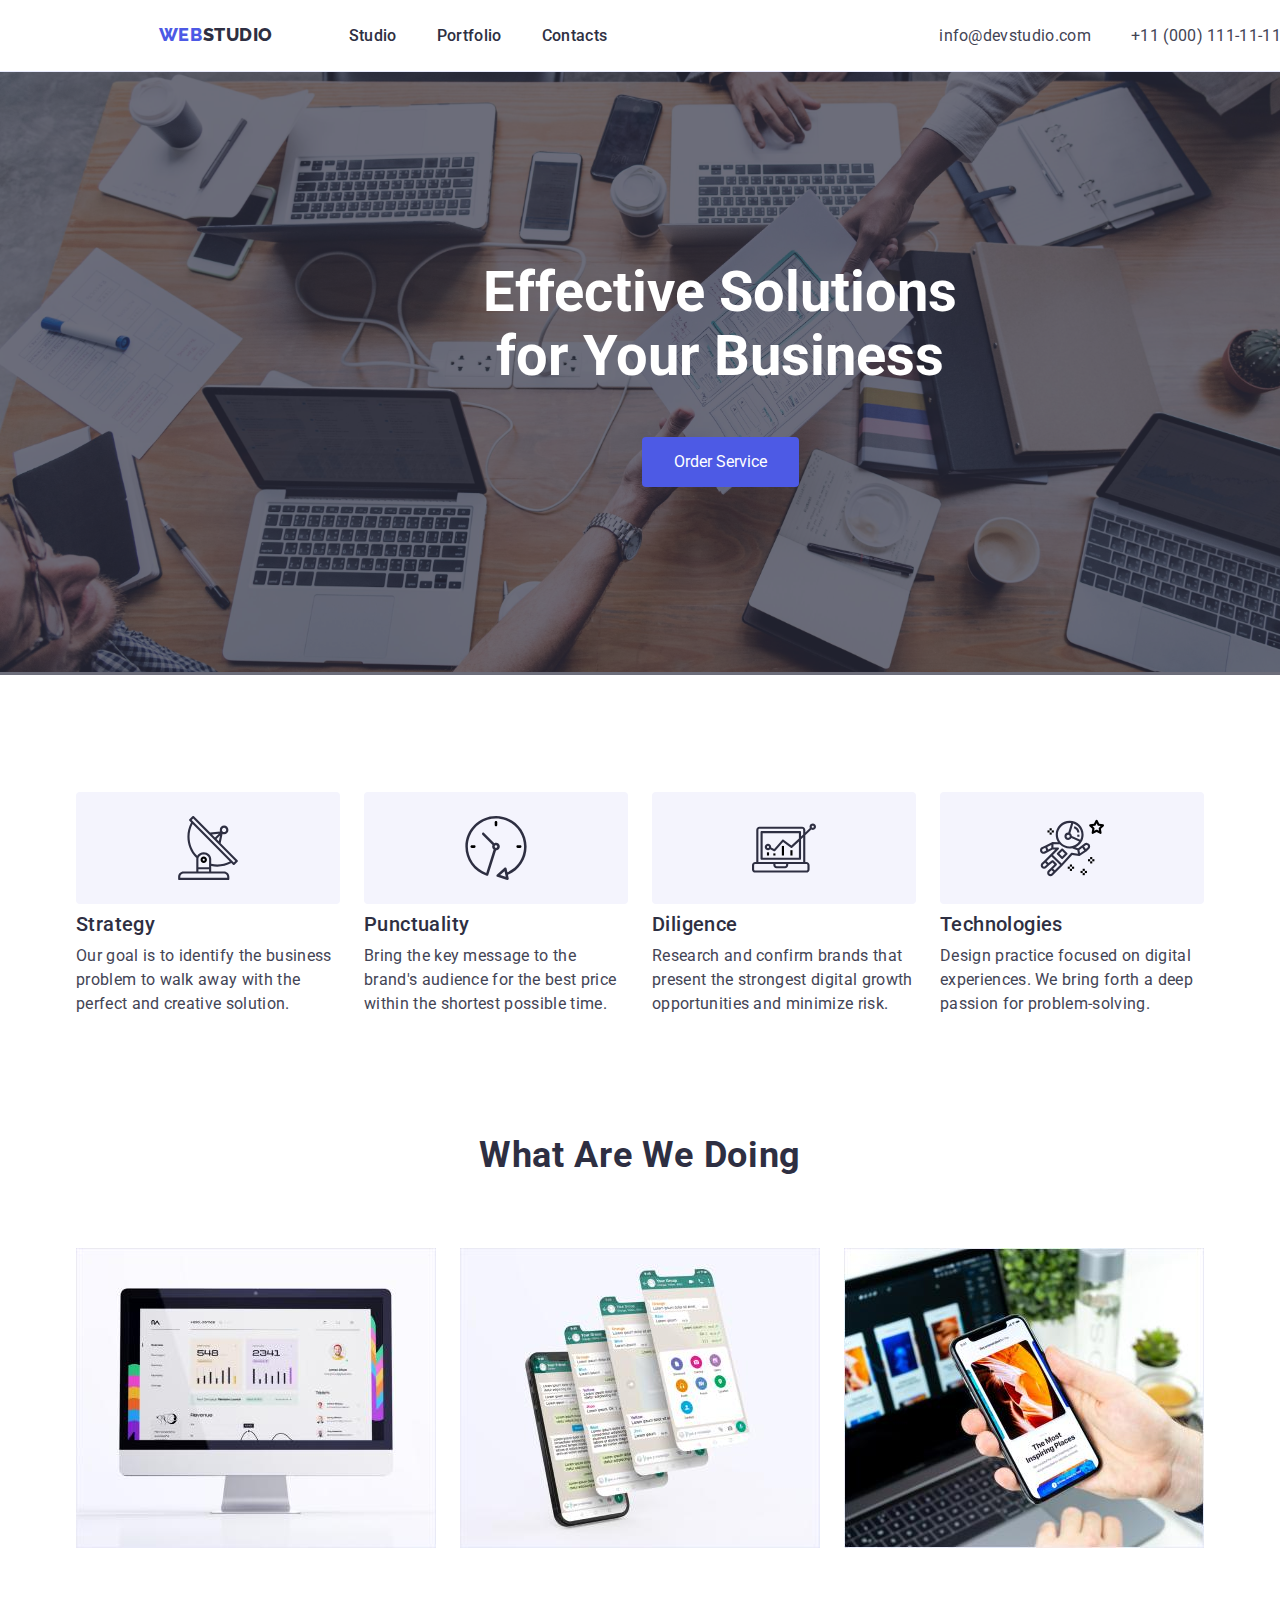
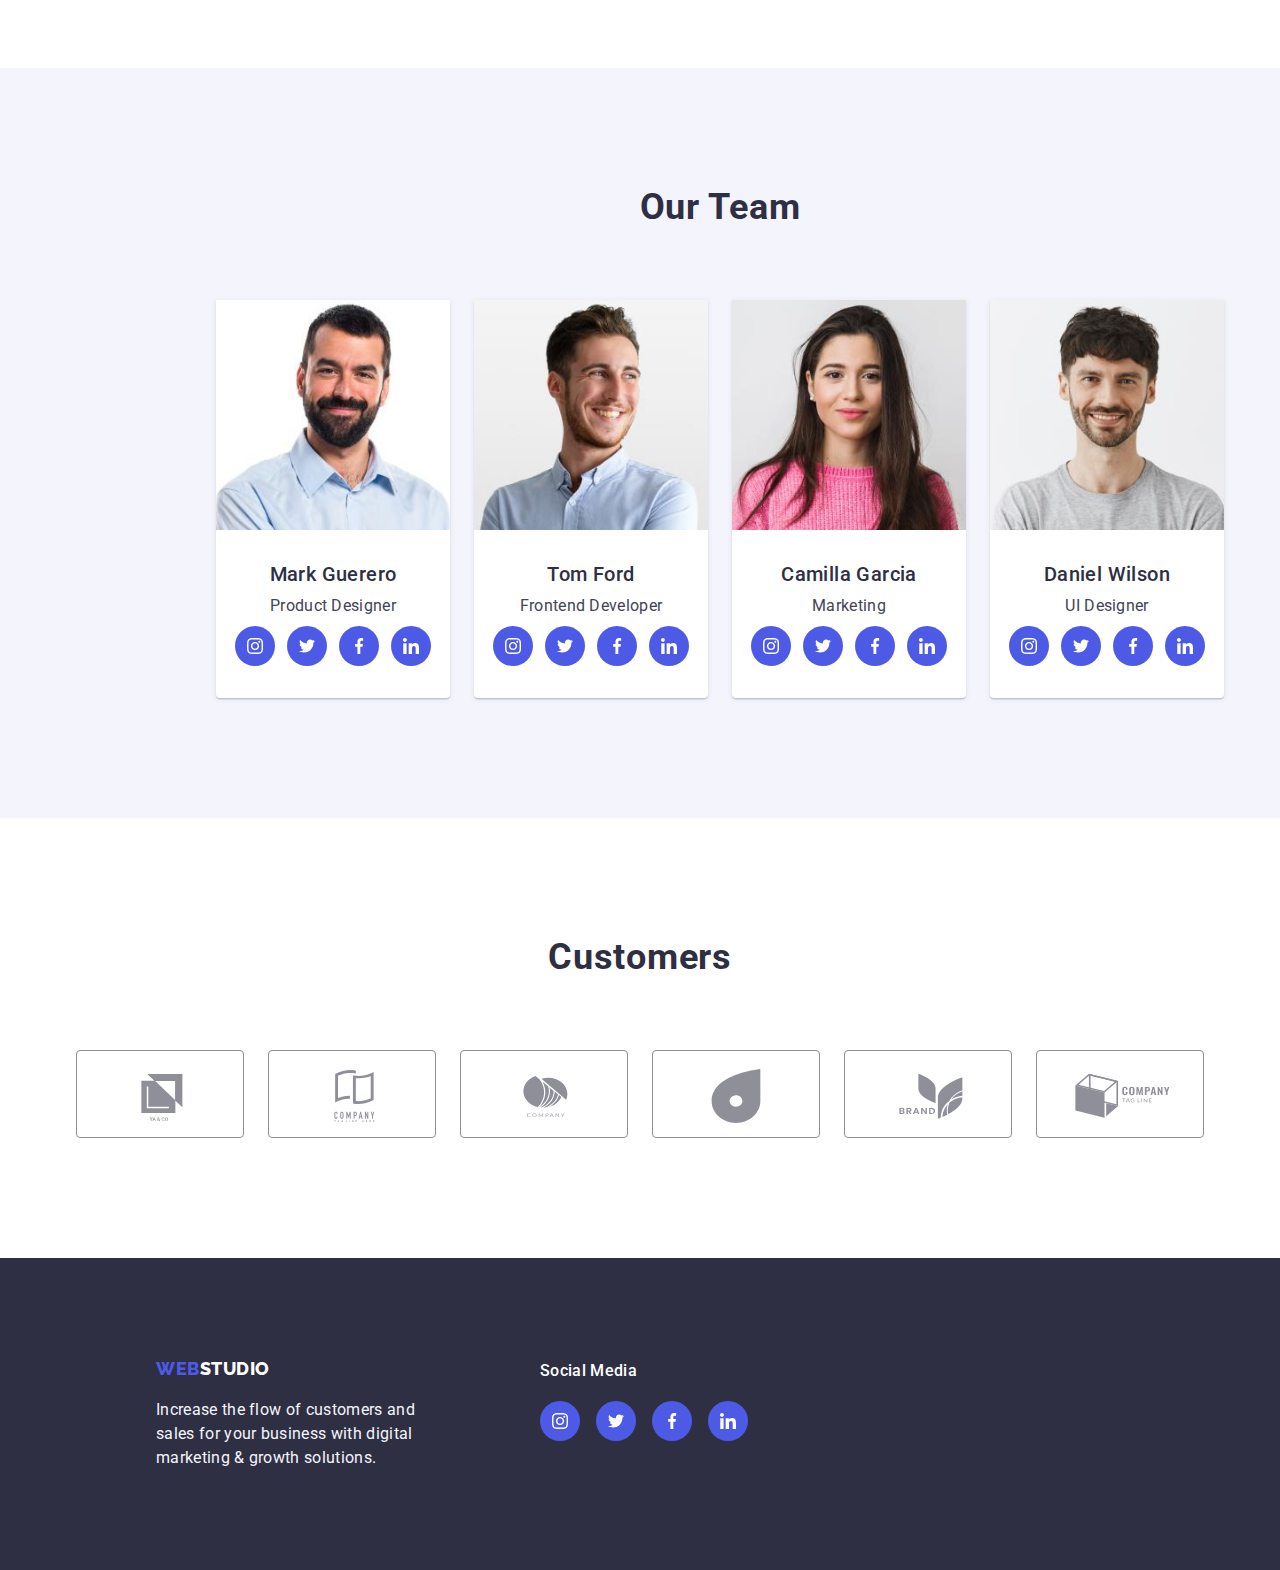
<file: index.html>
<!DOCTYPE html>
<html lang="en">
  <head>
    <meta charset="UTF-8" />
    <meta name="viewport" content="width=device-width, initial-scale=1.0" />
    <title>Studio</title>
    <link rel="preconnect" href="https://fonts.googleapis.com" />
    <link rel="preconnect" href="https://fonts.gstatic.com" crossorigin />
    <link
      href="https://fonts.googleapis.com/css2?family=Qwitcher+Grypen:wght@700&family=Raleway:wght@800&family=Roboto:wght@400;500;700;900&display=swap"
      rel="stylesheet"
    />
    <link rel="stylesheet" href="./CSS/styles.css" />
    <link rel="stylesheet" href="./CSS/modern-normalize.css" />
  </head>
  <body>
    <!--Header / Top Line-->
    <header class="container top-line">
      <div class="header-logo-container">
        <h4>
          <a class="header-logo" href="index.html"
            ><span class="logo">WEB</span>STUDIO</a
          >
        </h4>
      </div>
      <nav class="main-header">
        <ul class="main main-header-menu">
          <li class="main-header-menu-list">
            <a class="main-header-menu-list-items" href="index.html">Studio</a>
          </li>
          <li class="main-header-menu-list">
            <a class="main-header-menu-list-items" href="portfolio.html"
              >Portfolio</a
            >
          </li>
          <li class="main-header-menu-list">
            <a class="main-header-menu-list-items" href="#">Contacts</a>
          </li>
        </ul>
      </nav>
      <div class="contact-header">
        <ul class="contact-header-menu">
          <li class="contact-header-menu-list">
            <a
              class="contact-header-menu-list-items"
              href="mailto:info@devstudio.com"
              >info@devstudio.com</a
            >
          </li>
          <li class="contact-header-menu-list">
            <a class="contact-header-menu-list-items" href="tel:+110001111111">
              +11 (000) 111-11-11</a
            >
          </li>
        </ul>
      </div>
    </header>
    <!--HERO SECTION-->
    <section class="container hero-section">
      <div class="main-section-container">
        <h1 class="main-section">
          Effective Solutions <br />
          for Your Business
        </h1>

        <button class="button hero-button" type="button">Order Service</button>
      </div>
    </section>

    <!--SECTION ONE-->
    <section class="container section-one">
      <ul class="section-one-list">
        <li class="section-one-list-item">
          <div class="list-container">
            <div class="icon-list">
            <svg class="icon-section-one">
              <use xlink:href="images/icons.svg#icon-antenna""></use>
            </svg>
              </div>
            <h3 class="section-one-list-item-info">Strategy</h3>
            <p class="section-one-list-item-def">
              Our goal is to identify the business problem to walk away with the
              perfect and creative solution.
            </p>
          </div>
        </li>
        <li class="section-one-list-item">
          <div class="list-container">
             <div class="icon-list">
            <svg class="icon-section-one">
              <use xlink:href="images/icons.svg#icon-clock""></use>
            </svg>
              </div>
            <h3 class="section-one-list-item-info">Punctuality</h3>
            <p class="section-one-list-item-def">
              Bring the key message to the brand's audience for the best price
              within the shortest possible time.
            </p>
          </div>
        </li>
        <li class="section-one-list-item">
          <div class="list-container">
             <div class="icon-list">
            <svg class="icon-section-one">
              <use xlink:href="images/icons.svg#icon-graph"></use>
            </svg>
              </div>
            <h3 class="section-one-list-item-info">Diligence</h3>
            <p class="section-one-list-item-def">
              Research and confirm brands that present the strongest digital
              growth opportunities and minimize risk.
            </p>
          </div>
        </li>
        <li class="section-one-list-item">
          <div class="list-container">
             <div class="icon-list">
            <svg class="icon-section-one">
              <use xlink:href="images/icons.svg#icon-astronaut"></use>
            </svg>
              </div>
            <h3 class="section-one-list-item-info">Technologies</h3>
            <p class="section-one-list-item-def">
              Design practice focused on digital experiences. We bring forth a
              deep passion for problem-solving.
            </p>
          </div>
        </li>
      </ul>
    </section>
    <!--SECTION TWO-->
    <section class="container section-two">
      <h2 class="section-two-info">What are we doing</h2>
      <ul class="section-two-list">
        <li class="section-two-list-item">
          <img
            src="images/img-rectangle.jpg"
            alt="Stock exhange picture"
            width="360"
            height="300"
          />
        </li>
        <li class="section-two-list-item">
          <img
            src="images/img2.jpg"
            alt="Whatsapp screenshot"
            width="360"
            height="300"
          />
        </li>
        <li class="section-two-list-item">
          <img
            src="images/img3.jpg"
            alt="picture of a beautiful website"
            width="360"
            height="300"
          />
        </li>
      </ul>
    </section>
    <!--SECTION THREE-->
    <section class="container section-three">
      <h2 class="section-three-info">Our Team</h2>
      <ul class="section-three-list">
        <li class="section-three-list-item">
          <div class="list-two">
               <img
                src="images/img-mark.jpg"
                alt="man with beard"
                width="234"
                height="230"
               />
            <div class="team-details">
                <h3 class="section-three-list-item-name">Mark Guerero</h3>
                <p class="section-three-list-item-title">Product Designer</p>

                <div class="icon-team">
                  <a class="icon-link" href="https://www.instagram.com/" target="_blank">
                     <svg class="icon-ellipse icon-container">
                      <use xlink:href="images/icons.svg#icon-Ellipse"></use></svg>
                      <svg class="icon icon-instagram">
                        <use xlink:href="images/icons.svg#icon-instagram"></use></svg>
                    </a>
                

               
                <a class="icon-link" href="https://www.twitter.com/" target="_blank">
                   <svg class="icon-ellipse icon-container">
                    <use xlink:href="images/icons.svg#icon-Ellipse"></use></svg>
                    <svg class="icon icon-twitter" >
                      <use xlink:href="images/icons.svg#icon-twitter"></use></svg>
                </a>
           

               
               <a class="icon-link" href="https://www.facebook.com/" target="_blank">
                  <svg class="icon-ellipse icon-container">
                <use xlink:href="images/icons.svg#icon-Ellipse"></use>
               </svg>
               <svg class="icon icon-facebook">
                <use xlink:href="images/icons.svg#icon-facebook"></use>
               </svg>
               </a>
                

            
               <a class="icon-link" href="https://www.linkedin.com/" target="_blank">
                 <svg class="icon-ellipse icon-container">
                <use xlink:href="images/icons.svg#icon-Ellipse"></use>
               </svg>
               <svg class="icon icon-linked-in">
                <use xlink:href="images/icons.svg#icon-linked-in"></use>
               </svg>
               </a>
               </div>

            </div>
          </div>
        </li>
        <li class="section-three-list-item">
          <div class="list-two">
            <img
              src="images/img-tom.jpg"
              alt="smiling man"
              width="234"
              height="230"
            />
            <div class="team-details">
              <h3 class="section-three-list-item-name">Tom Ford</h3>
              <p class="section-three-list-item-title">Frontend Developer</p>

              <div class="icon-team">
                  <a class="icon-link" href="https://www.instagram.com/" target="_blank">
                     <svg class="icon-ellipse icon-container">
                      <use xlink:href="images/icons.svg#icon-Ellipse"></use></svg>
                      <svg class="icon icon-instagram">
                        <use xlink:href="images/icons.svg#icon-instagram"></use></svg>
                    </a>
                

               
                <a class="icon-link" href="https://www.twitter.com/" target="_blank">
                   <svg class="icon-ellipse icon-container">
                    <use xlink:href="images/icons.svg#icon-Ellipse"></use></svg>
                    <svg class="icon icon-twitter" >
                      <use xlink:href="images/icons.svg#icon-twitter"></use></svg>
                </a>
           

               
               <a class="icon-link" href="https://www.facebook.com/" target="_blank">
                  <svg class="icon-ellipse icon-container">
                <use xlink:href="images/icons.svg#icon-Ellipse"></use>
               </svg>
               <svg class="icon icon-facebook">
                <use xlink:href="images/icons.svg#icon-facebook"></use>
               </svg>
               </a>
                

            
               <a class="icon-link" href="https://www.linkedin.com/" target="_blank">
                 <svg class="icon-ellipse icon-container">
                <use xlink:href="images/icons.svg#icon-Ellipse"></use>
               </svg>
               <svg class="icon icon-linked-in">
                <use xlink:href="images/icons.svg#icon-linked-in"></use>
               </svg>
               </a>
               </div>


            </div>
          </div>
        </li>
        <li class="section-three-list-item">
          <div class="list-two">
            <img
              src="images/img-camilla.jpg"
              alt="young beautiful woman"
              width="234"
              height="230"
            />
            <div class="team-details">
              <h3 class="section-three-list-item-name">Camilla Garcia</h3>
              <p class="section-three-list-item-title">Marketing</p>
             
<div class="icon-team">
                  <a class="icon-link" href="https://www.instagram.com/" target="_blank">
                     <svg class="icon-ellipse icon-container">
                      <use xlink:href="images/icons.svg#icon-Ellipse"></use></svg>
                      <svg class="icon icon-instagram">
                        <use xlink:href="images/icons.svg#icon-instagram"></use></svg>
                    </a>
                

               
                <a class="icon-link" href="https://www.twitter.com/" target="_blank">
                   <svg class="icon-ellipse icon-container">
                    <use xlink:href="images/icons.svg#icon-Ellipse"></use></svg>
                    <svg class="icon icon-twitter" >
                      <use xlink:href="images/icons.svg#icon-twitter"></use></svg>
                </a>
           

               
               <a class="icon-link" href="https://www.facebook.com/" target="_blank">
                  <svg class="icon-ellipse icon-container">
                <use xlink:href="images/icons.svg#icon-Ellipse"></use>
               </svg>
               <svg class="icon icon-facebook">
                <use xlink:href="images/icons.svg#icon-facebook"></use>
               </svg>
               </a>
                

            
               <a class="icon-link" href="https://www.linkedin.com/" target="_blank">
                 <svg class="icon-ellipse icon-container">
                <use xlink:href="images/icons.svg#icon-Ellipse"></use>
               </svg>
               <svg class="icon icon-linked-in">
                <use xlink:href="images/icons.svg#icon-linked-in"></use>
               </svg>
               </a>
               </div>

            </div>
          </div>
        </li>
        <li class="section-three-list-item">
          <div class="list-two">
            <img
              src="images/img-daniel.jpg"
              alt="confident handsome man"
              width="234"
              height="230"
            />
            <div class="team-details">
              <h3 class="section-three-list-item-name">Daniel Wilson</h3>
              <p class="section-three-list-item-title">UI Designer</p>
             
              <div class="icon-team">
                  <a class="icon-link" href="https://www.instagram.com/" target="_blank">
                     <svg class="icon-ellipse icon-container">
                      <use xlink:href="images/icons.svg#icon-Ellipse"></use></svg>
                      <svg class="icon icon-instagram">
                        <use xlink:href="images/icons.svg#icon-instagram"></use></svg>
                    </a>
                

               
                <a class="icon-link" href="https://www.twitter.com/" target="_blank">
                   <svg class="icon-ellipse icon-container">
                    <use xlink:href="images/icons.svg#icon-Ellipse"></use></svg>
                    <svg class="icon icon-twitter" >
                      <use xlink:href="images/icons.svg#icon-twitter"></use></svg>
                </a>
           

               
               <a class="icon-link" href="https://www.facebook.com/" target="_blank">
                  <svg class="icon-ellipse icon-container">
                <use xlink:href="images/icons.svg#icon-Ellipse"></use>
               </svg>
               <svg class="icon icon-facebook">
                <use xlink:href="images/icons.svg#icon-facebook"></use>
               </svg>
               </a>
                

            
               <a class="icon-link" href="https://www.linkedin.com/" target="_blank">
                 <svg class="icon-ellipse icon-container">
                <use xlink:href="images/icons.svg#icon-Ellipse"></use>
               </svg>
               <svg class="icon icon-linked-in">
                <use xlink:href="images/icons.svg#icon-linked-in"></use>
               </svg>
               </a>
               </div>

            </div>
          </div>
        </li>
      </ul>
    </section>

    <!--SECTION FOUR-->
    <section class="container section-four">
      <h2 class="section-four-info">Customers</h2>
    </section>
    <ul class="section-four-items">
      <li class="section-four-items-list">
        <a class="section-four-items-link no-decoration" href="#">
          <svg class="icon-section-four">
              <use xlink:href="images/icons.svg#icon-ya-co"></use>
            </svg>
        </a>
      </li>
      <li class="section-four-items-list">
        <a class="section-four-items-link"  href="#">
          <svg class="icon-section-four">
              <use xlink:href="images/icons.svg#icon-company"></use>
            </svg>
        </a>
      </li >
      <li class="section-four-items-list">
        <a class="section-four-items-link"  href="#">
          <svg class="icon-section-four">
              <use xlink:href="images/icons.svg#icon-company-one"></use>
            </svg>
        </a>
      </li>
      <li class="section-four-items-list">
        <a class="section-four-items-link"  href="#">
          <svg class="icon-section-four">
              <use xlink:href="images/icons.svg#icon-foster"></use>
            </svg>
        </a>
      </li>
      <li class="section-four-items-list">
        <a  class="section-four-items-link" href="#">
          <svg class="icon-section-four">
              <use xlink:href="images/icons.svg#icon-brand"></use>
            </svg>
        </a>
      </li>
      <li class="section-four-items-list">
        <a class="section-four-items-link"  href="#">
          <svg class="icon-section-four">
              <use xlink:href="images/icons.svg#icon-tagline"></use>
            </svg>
        </a>
      </li>

    </ul>
    <!--Footer/ Bottom Line-->
    <footer class="container footer">
      <div class="footer-items">
          <h4><a class="footer-logo" href="index.html"><span class="logo">WEB</span>STUDIO</a></h4>
          <p class="footer-info">
             Increase the flow of customers and <br />
             sales for your business with digital <br />
             marketing & growth solutions.
         </p>
         
      </div>
      <div class="footer-items">
          <h4 class="footer-social">Social Media</h4> 
        <div class="icon-footer">
                <a class="icon-link" href="https://www.instagram.com/" target="_blank">
                     <svg class="icon-ellipse-footer icon-container">
                      <use xlink:href="images/icons.svg#icon-Ellipse"></use></svg>
                      <svg class="icon icon-instagram">
                        <use xlink:href="images/icons.svg#icon-instagram"></use></svg>
                    </a>
                

               
                <a class="icon-link" href="https://www.twitter.com/" target="_blank">
                   <svg class="icon-ellipse-footer  icon-container">
                    <use xlink:href="images/icons.svg#icon-Ellipse"></use></svg>
                    <svg class="icon icon-twitter" >
                      <use xlink:href="images/icons.svg#icon-twitter"></use></svg>
                </a>
           

               
               <a class="icon-link" href="https://www.facebook.com/" target="_blank">
                  <svg class="icon-ellipse-footer  icon-container">
                <use xlink:href="images/icons.svg#icon-Ellipse"></use>
               </svg>
               <svg class="icon icon-facebook">
                <use xlink:href="images/icons.svg#icon-facebook"></use>
               </svg>
               </a>
                

            
               <a class="icon-link" href="https://www.linkedin.com/" target="_blank">
                 <svg class="icon-ellipse-footer  icon-container">
                <use xlink:href="images/icons.svg#icon-Ellipse"></use>
               </svg>
               <svg class="icon icon-linked-in">
                <use xlink:href="images/icons.svg#icon-linked-in"></use>
               </svg>
               </a>
               </div>
            
      </div>
    </footer>
  </body>
</html>
</file>
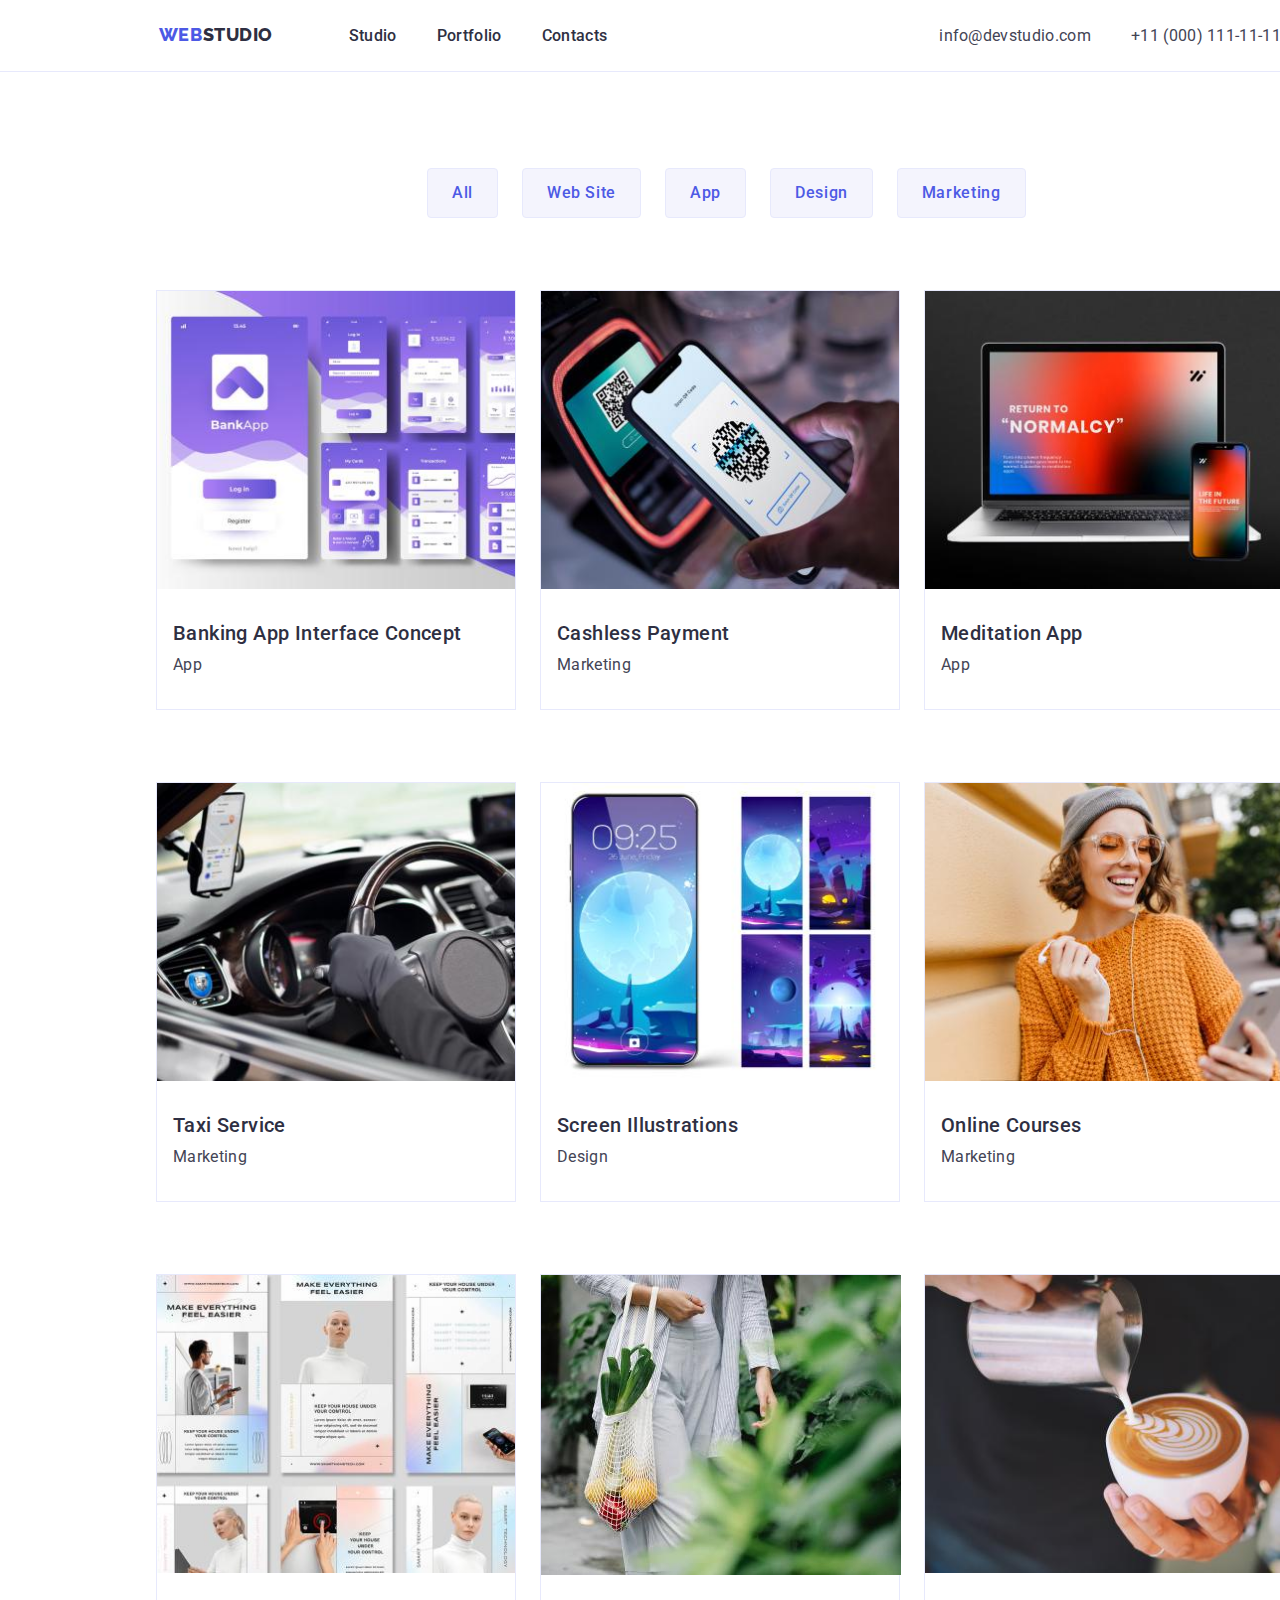
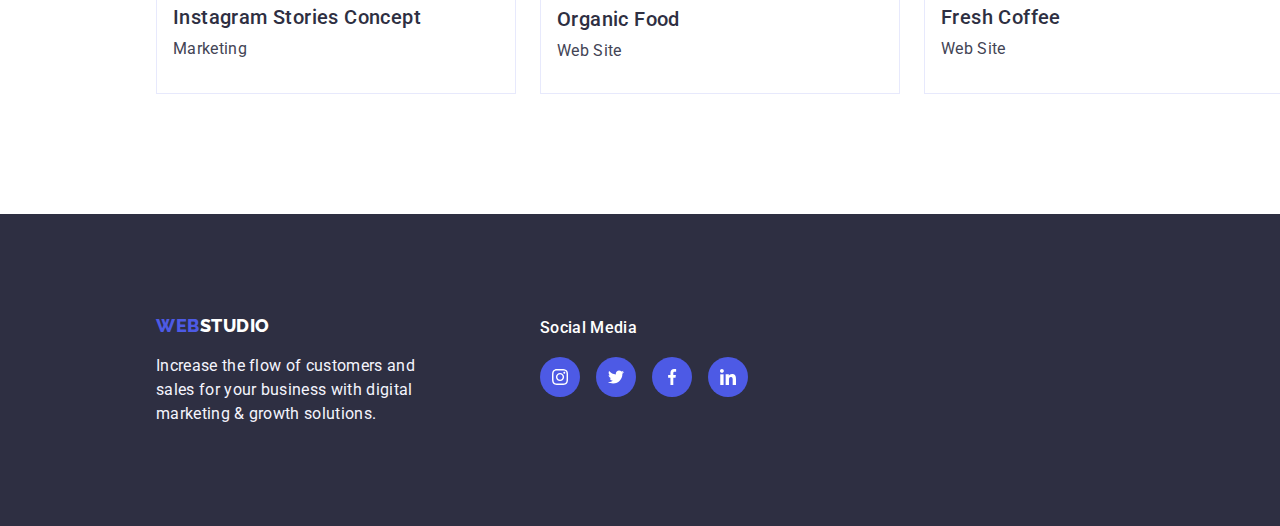
<file: portfolio.html>
<!DOCTYPE html>
<html lang="en">
  <head>
    <meta charset="UTF-8" />
    <meta name="viewport" content="width=device-width, initial-scale=1.0" />
    <title>Portfolio</title>
    <link rel="preconnect" href="https://fonts.googleapis.com" />
    <link rel="preconnect" href="https://fonts.gstatic.com" crossorigin />
    <link
      href="https://fonts.googleapis.com/css2?family=Qwitcher+Grypen:wght@700&family=Raleway:wght@800&family=Roboto:wght@400;500;700;900&display=swap"
      rel="stylesheet"
    />
    <link rel="stylesheet" href="./CSS/styles.css" />
    <link rel="stylesheet" href="./CSS/modern-normalize.css" />
  </head>
  <body>
    <!--Header / Top Line-->
    <header class="container top-line">
      <div class="header-logo-container">
        <h4>
          <a class="header-logo" href="index.html"
            ><span class="logo">WEB</span>STUDIO</a
          >
        </h4>
      </div>
      <nav class="main-header">
        <ul class="main main-header-menu">
          <li class="main-header-menu-list">
            <a class="main-header-menu-list-items" href="index.html">Studio</a>
          </li>
          <li class="main-header-menu-list">
            <a class="main-header-menu-list-items" href="portfolio.html"
              >Portfolio</a
            >
          </li>
          <li class="main-header-menu-list">
            <a class="main-header-menu-list-items" href="#">Contacts</a>
          </li>
        </ul>
      </nav>
      <div class="contact-header">
        <ul class="contact-header-menu">
          <li class="contact-header-menu-list">
            <a
              class="contact-header-menu-list-items"
              href="mailto:info@devstudio.com"
              >info@devstudio.com</a
            >
          </li>
          <li class="contact-header-menu-list">
            <a class="contact-header-menu-list-items" href="tel:+110001111111">
              +11 (000) 111-11-11</a
            >
          </li>
        </ul>
      </div>
    </header>
    <!--Filter Section-->
    <section class="container filter">
      <ul class="filter-list">
        <li class="filter-list-item"><button class="btn-filter" type="button">All</button></li>
        <li class="filter-list-item"><button class="btn-filter" type="button">Web Site</button></li>
        <li class="filter-list-item"><button class="btn-filter" type="button">App</button></li>
        <li class="filter-list-item"><button class="btn-filter" type="button">Design</button></li>
        <li class="filter-list-item"><button class="btn-filter" type="button">Marketing</button></li>
      </ul>
      <!--Project cards Section-->
      <!--Row one-->
      <ul class="project-cards">
        <li class="project-cards-item">
          <div class="cards">
          <img src="./images/banking-app.jpg" alt="banking app" width="360" height="300" />
          <div class="cards-info">
            <h2 class="project-cards-list">Banking App Interface Concept</h2>
          <p class="project-cards-category">App</p></div>
          </div>
        </li>
        <li class="project-cards-item">
          <div class="cards">
          <img
            src="./images/cashless-payment.jpg"
            alt="cashless payment"
            width="360" height="300"
          />
          <div class="cards-info">
          <h2 class="project-cards-list">Cashless Payment</h2>
          <p class="project-cards-category">Marketing</p></div>
          </div>
        </li>
        <li class="project-cards-item">
          <div class="cards">
          <img
            src="./images/meditation-app.jpg"
            alt="meditation app"
            width="360" height="300"
          />
          <div class="cards-info">
          <h2 class="project-cards-list">Meditation App</h2>
          <p class="project-cards-category">App</p> </div>
          </div>
        </li>
         <!--Row two-->
        <li class="project-cards-item">
           <div class="cards">
          <img src="./images/taxi-service.jpg" alt="taxi service" width="360" height="300" />
          <div class="cards-info">
          <h2 class="project-cards-list">Taxi Service</h2>
          <p class="project-cards-category">Marketing</p></div>
          </div>
        </li>
        <li class="project-cards-item">
          <div class="cards">
          <img
            src="./images/screen-illustrations.jpg"
            alt="screen illustration"
            width="360" height="300"
          />
          <div class="cards-info">
          <h2 class="project-cards-list">Screen Illustrations</h2>
          <p class="project-cards-category">Design</p></div>
          </div>
        </li>
        <li class="project-cards-item">
          <div class="cards">
          <img
            src="./images/online-courses.jpg"
            alt="online courses"
            width="360" height="300"
          />
          <div class="cards-info">
          <h2 class="project-cards-list">Online Courses</h2>
          <p class="project-cards-category">Marketing</p></div>
          </div>
        </li>
         <!--Row three-->
        <li class="project-cards-item">
          <div class="cards">
          <img
            src="./images/instagram-stories.jpg"
            alt="instagram stories concept"
            width="360" height="300"
          />
          <div class="cards-info">
          <h2 class="project-cards-list">Instagram Stories Concept</h2>
          <p class="project-cards-category">Marketing</p></div>
          </div>
        </li class="project-cards-item">
        <li>
          <div class="cards">
          <img src="./images/organic-food.jpg" alt="organic food" width="360" height="300" />
          <div class="cards-info">
          <h2 class="project-cards-list">Organic Food</h2>
          <p class="project-cards-category">Web Site</p></div>
          </div>
        </li>
        <li class="project-cards-item">
           <div class="cards">
          <img src="./images/fresh-cofee.jpg" alt="fresh coffee" width="360" height="300" />
          <div class="cards-info">
            <h2 class="project-cards-list">Fresh Coffee</h2>
          <p class="project-cards-category">Web Site</p> </div>
          </div>
        </li>
      </ul>
    </section>

   <!--Footer/ Bottom Line-->
    <footer class="container footer">
      <div class="footer-items">
          <h4><a class="footer-logo" href="index.html"><span class="logo">WEB</span>STUDIO</a></h4>
          <p class="footer-info">
             Increase the flow of customers and <br />
             sales for your business with digital <br />
             marketing & growth solutions.
         </p>
         
      </div>
      <div class="footer-items">
          <h4 class="footer-social">Social Media</h4> 
        <div class="icon-footer">
                <a class="icon-link" href="https://www.instagram.com/" target="_blank">
                     <svg class="icon-ellipse icon-container">
                      <use xlink:href="images/icons.svg#icon-Ellipse"></use></svg>
                      <svg class="icon icon-instagram">
                        <use xlink:href="images/icons.svg#icon-instagram"></use></svg>
                    </a>
                

               
                <a class="icon-link" href="https://www.twitter.com/" target="_blank">
                   <svg class="icon-ellipse icon-container">
                    <use xlink:href="images/icons.svg#icon-Ellipse"></use></svg>
                    <svg class="icon icon-twitter" >
                      <use xlink:href="images/icons.svg#icon-twitter"></use></svg>
                </a>
           

               
               <a class="icon-link" href="https://www.facebook.com/" target="_blank">
                  <svg class="icon-ellipse icon-container">
                <use xlink:href="images/icons.svg#icon-Ellipse"></use>
               </svg>
               <svg class="icon icon-facebook">
                <use xlink:href="images/icons.svg#icon-facebook"></use>
               </svg>
               </a>
                

            
               <a class="icon-link" href="https://www.linkedin.com/" target="_blank">
                 <svg class="icon-ellipse icon-container">
                <use xlink:href="images/icons.svg#icon-Ellipse"></use>
               </svg>
               <svg class="icon icon-linked-in">
                <use xlink:href="images/icons.svg#icon-linked-in"></use>
               </svg>
               </a>
               </div>
            
      </div>
    </footer>
  </body>
</html>
</file>
<file: CSS/styles.css>
:root{
   --slate: #434455;
   --navy-blue:#2E2F42;
   --iris: #4D5AE5;
   --ocean: #404BBF;
   --cloud: #F4F4FD;
   --cornflower:#E7E9FC;
}
/*General styles*/
p,
h1,
h2,
h3,
h4,
h5,
h6 {
    margin: 0;
    padding: 0;
}

ul {
    margin: 0;
    padding: 0;
}

img {
    display: block;
}

body{
    font-family: "roboto", "sans-serif";
}
.container{
    max-width: 1440px;
    padding: 0 15px;
    margin: 0 auto;

 /*   border: 2px solid red;*/
        
}
.logo{
    color: var(--iris);
}
/*Studio Formatting*/

/* Header Styles*/
.top-line{
    border-bottom: 1px solid var(--cornflower);
    background: white;
    
    box-sizing: border-box;
    display: flex;
    width: 1440px;
    height: 72px;
    justify-content: center;
    align-items: center; 
    flex-shrink: 0;
    padding: auto 156px;
}
.header-logo-container{
    display: inline-flex;
    height: 24px;
    align-items: center;
    flex-shrink: 0;
    padding-right:76px;
}
.header-logo {
    color:var(--navy-blue);
    text-decoration: none;
    font-family: Raleway;
    font-size: 18px;
    font-weight: 800;
    line-height: 1.16em;
    letter-spacing: 0.54px;
    text-transform: uppercase;
}

.main-header-menu{
    margin:0px;
    padding-right:332px;
    list-style: none;

    display: inline-flex;
    align-items: flex-start;
    gap: 40px;
}

.main-header-menu-list-items{
    text-decoration: none;
    font-size: 16px;
    color: var(--navy-blue);
    font-size: 16px;
    font-weight: 500;
    line-height: 1.5em;
    letter-spacing: 0.32px;
}
.contact-header-menu {
    margin: 0px;
    padding: 0px;
    list-style: none;

    display: inline-flex;
    align-items: flex-start;
    gap: 40px;
}
.contact-header-menu-list-items{
    text-decoration: none;
    color:var(--slate);
    font-size: 16px;
    line-height: 1.5em;
    letter-spacing: 0.32px;
}
.main-header-menu-list-items:active, .contact-header-menu-list-items:active{
    color:var(--ocean);
}
.main-header-menu-list-items:hover, .contact-header-menu-list-items:hover{
    color: var(--ocean);
}

/*section Styles*/

/*hero section*/
.hero-section{
    background: var(--navy-blue);
    background-color: lightgray;
    background-image: url('../images/office.jpg');
    background-position: 0px -167.766px;
    background-size: 100% 139.922%;
    background-repeat: no-repeat;
    width: 1440px;
    height: 600px;
    flex-shrink: 0;
    padding:0px;

/*background: url(../images/office.jpg), lightgray 0px -167.766px / 100% 139.922% no-repeat;*/
}
.main-section{
    color: white;
    font-size: 56px;
    font-weight: 700;
    text-align:center;
    width: 496px;
    padding-top:188px;
    /*background-color: rgba(0, 0, 0, 0.5);*/
}

.main-section-container{
    display:flex;
    flex-direction: column;
    justify-content: center;
    align-items: center;
    gap:48px;
    padding-bottom:188px;
    background-color: rgba(46, 47, 66, 0.70);
}

.hero-button{
    font-size: 16px;
    font-family: inherit;
    background-color: var(--iris);
    text-decoration: none;
    text-align: center;
    color: white;
    border: none;
    border-radius: 4px;
    cursor: pointer;

    display: inline-flex;
    padding: 16px 32px;
    align-items: flex-start;
    gap: 10px;
    
}
.button:hover, .button:focus {
    color: white;
    background-color: var(--ocean);
    box-shadow: 0px 4px 4px 0px;
    
}

/*section one*/
.section-one{
    box-sizing: border-box;
    width: 1128px;
    
    flex-shrink: 0;
    margin-top:120px;
    padding: 0 156px;
    
}
.section-one-list
{
    display: flex;
    list-style: none;
    gap:24px;
    justify-content: center;
    
}
.list-container{
    
    display: flex;
    width: 264px;
    flex-direction: column;
    align-items: flex-start;
    gap: 8px;
}
.section-one-list-item-info{
    color: var(--navy-blue);
    font-size: 20px;
    font-weight: 500;
    line-height: 1.2em;
    letter-spacing: 0.4px;
    width: 264px;
}
.section-one-list-item-def
{   
    color: var(--slate);
    font-size: 16px;
    line-height: 1.5em; 
    letter-spacing: 0.32px;
    width: 264px;
}
.icon-list {
    border-radius: 4px;
    background: var(--cloud);
    width: 264px;
    height: 112px;
    flex-shrink: 0;
}

.icon-section-one {
    width: 64px;
    height: 64px;
    flex-shrink: 0;
    padding: 0;
    margin: 24px 100px;
}

/*section-two*/
.section-two{
    box-sizing: border-box;
    width: 1128px;
    flex-shrink: 0;
    flex-direction: column;
    margin-top:120px;
    padding: 0 156px;
    

}
.section-two-list{
    list-style: none;
    display:flex;
    gap:24px;
    justify-content: center;
    
}
.section-two-info {
    text-align:center;
    color: var(--navy-blue);
    text-align: center;
    font-size: 36px;
    font-weight: 700;
    line-height: 1.11em;
    letter-spacing: 0.72px;
    text-transform: capitalize;
    padding-bottom: 72px;
}

/*section three*/
.section-three{
    background: var(--cloud);  
    box-sizing: border-box;
    width: 1440px;
    flex-shrink: 0;
    padding:120px 156px;
    margin-top:120px;
    margin-bottom:120px;

}
 .section-three-list {
    justify-content: center;
    padding-top: 72px;
    list-style: none;
    display: flex;
    gap: 24px;

 }
.section-three-info {
    text-align: center;
    color: var(--navy-blue);
    text-align: center;
    font-size: 36px;
    font-weight: 700;
    line-height: 1.11em;
    letter-spacing: 0.72px;
    text-transform: capitalize;
}

  .list-two{
    display: inline-flex;
    flex-direction: column;
    justify-content: center;
    align-items: center;
    gap: 32px;

    border-radius: 0px 0px 4px 4px;
    background: white;
    box-shadow: 0px 2px 1px 0px rgba(46, 47, 66, 0.08), 0px 1px 1px 0px rgba(46, 47, 66, 0.16), 0px 1px 6px 0px rgba(46, 47, 66, 0.08);
 }
 .team-details{
    display: flex;
    width: 232px;
    flex-direction: column;
    justify-content: center;
    align-items: center;
    gap: 8px;
    padding-bottom: 32px;
 }
.section-three-list-item-name{
    color: var(--navy-blue);
    font-size: 20px;
    font-weight: 500;
    line-height: 1.2em;
    letter-spacing: 0.4px;
}

.section-three-list-item-title{
    color: var(--slate);
    font-size: 16px;
    line-height: 1.5em;
    letter-spacing: 0.32px;
    
}

.icon {
    fill: white;
    text-decoration: none;
    width: 16px;
    height: 16px;
    flex-shrink: 0;
    position: absolute;
}

.icon-link {
    display: flex;
    justify-content: center;
    align-items: center;
    fill: var(--iris);

}

.icon-ellipse {

    width: 40px;
    height: 40px;
    position: relative;

}

.icon-team {
    display: flex;
    justify-content: center;
    align-items: center;
    gap: 12px;
}
/*SECTION FOUR*/

.section-four-info{
    color: var(--navy-blue);
        text-align: center;
        font-size: 36px;
        font-weight: 700;
        line-height: 1.11em;
        letter-spacing: 0.72px;
        
}
.section-four-items {
    padding:72px 156px 120px 156px;
}
.section-four-items-list{
    width: 168px;
    height: 88px;
    flex-shrink: 0;
    list-style: none;    

    border: 1px solid #8E8F99;
    border-radius: 4px;
    padding: 16px 32px;
}
.section-four-items {
    display: flex;
    justify-content: center;
    gap: 24px;
}
.icon-section-four{
    width: 104px;
    height: 56px;
    flex-shrink: 0;
    fill:#8E8F99;
 
}

.icon-section-four:hover,
.section-four-items-list:focus{
    fill: var(--iris);
    transition: fill 0.3s;
}

.section-four-items-list:hover,
.section-four-items-list:focus{
    border-color: var(--iris);
}
/*footer*/
.footer{
    display: flex;
    background-color: var(--navy-blue);
    width: 1440px;
    flex-shrink: 0;
    padding-top:101.5px;
    padding-left:156px;
    gap:120px;
}
.footer-logo {
    color: white;
    text-decoration: none;
    font-family: Raleway;
    font-size: 18px;
    font-weight: 800;
    line-height: 1.16em;
    letter-spacing: 0.54px;
    text-transform: uppercase;
}


.footer-info
{
    color: var(--cloud);
    font-size: 16px;
    line-height: 1.5em;
    letter-spacing: 0.32px;
    width: 264px;
    padding-top:17.5px;
    padding-bottom:100px;
   
}

  
.footer-social
{
    color: white;
        font-size: 16px;
        font-weight: 500;
        line-height: 1.5em;
        letter-spacing: 0.32px;
        
}
.icon-footer{
    display: inline-flex;
    align-items: flex-start;
    gap: 16px;
    
    padding-top: 17.5px;
}
.icon-ellipse-footer {

    width: 40px;
    height: 40px;
    position: relative;

}
.icon-ellipse-footer:hover, 
.icon-ellipse-footer:hover{
    fill:#31D0AA;
    transition: fill 0.3s;
}
/*end of Studio Formatting*/

/*Portfolio Formatting*/
.filter{
    background-color: white;
    width: 1440px;
    padding-bottom:72px;
    padding-left:156px;
}
.filter-list {
    list-style: none;
    white-space: nowrap;
    display: inline-flex;
    align-items: flex-start;
    gap: 24px;
    padding: 96px 271px 72px;
}
.btn-filter {
    font-size: 16px;
    font-family: inherit;
    background-color: var(--cloud);
    text-align: center;
    color: var(--iris);
    font-weight: 500;
    line-height: 1.5em;
    letter-spacing: 0.64px;
    border-radius: 4px;
    border: 1px solid var(--cornflower);
    cursor: pointer;
    
    display: flex; 
    padding: 12px 24px;
    justify-content: center;
    align-items: center;
}
.btn-filter:hover, .btn-filter:focus {
    background: var(--ocean);
    box-shadow: 0px 2px 2px 0px;
    color: white;
  
}
.project-cards {

    display:flex;
    flex-wrap: wrap;
    gap:24px;
    justify-content: center;
    flex-shrink: 0;
    width: 1128px;
    list-style: none;
    

}
.cards{
    box-sizing: border-box;
    display: flex;
    width: 360px;
    height: 420px;
    padding-bottom: 0px;
    flex-direction: column;
    align-items: flex-start;
    gap: 32px;
    flex-shrink: 0;
    border: 1px solid var(--cornflower);
    background: white;
}
.cards-info{
    display: flex;
    padding: 0px 16px;
    flex-direction: column;
    justify-content: center;
    align-items: flex-start;
    gap: 8px;
    align-self: stretch;
}
.project-cards-list{
    color: var(--navy-blue);
    font-size: 20px;
    font-weight: 500;
    line-height: 1.2em;
    letter-spacing: 0.4px;
}
.project-cards-item{
    flex: 0 0 calc(33.33% - 20px);
    margin-bottom: 48px
}
.project-cards-item img{
    max-width: 100%;
    height: auto;
}
.project-cards-category{
    color: var(--slate);
    font-size: 16px;
    line-height: 1.5em;
    letter-spacing: 0.32px;
}
/*end of portfolio formatting*/

/*SVG*/
</file>
